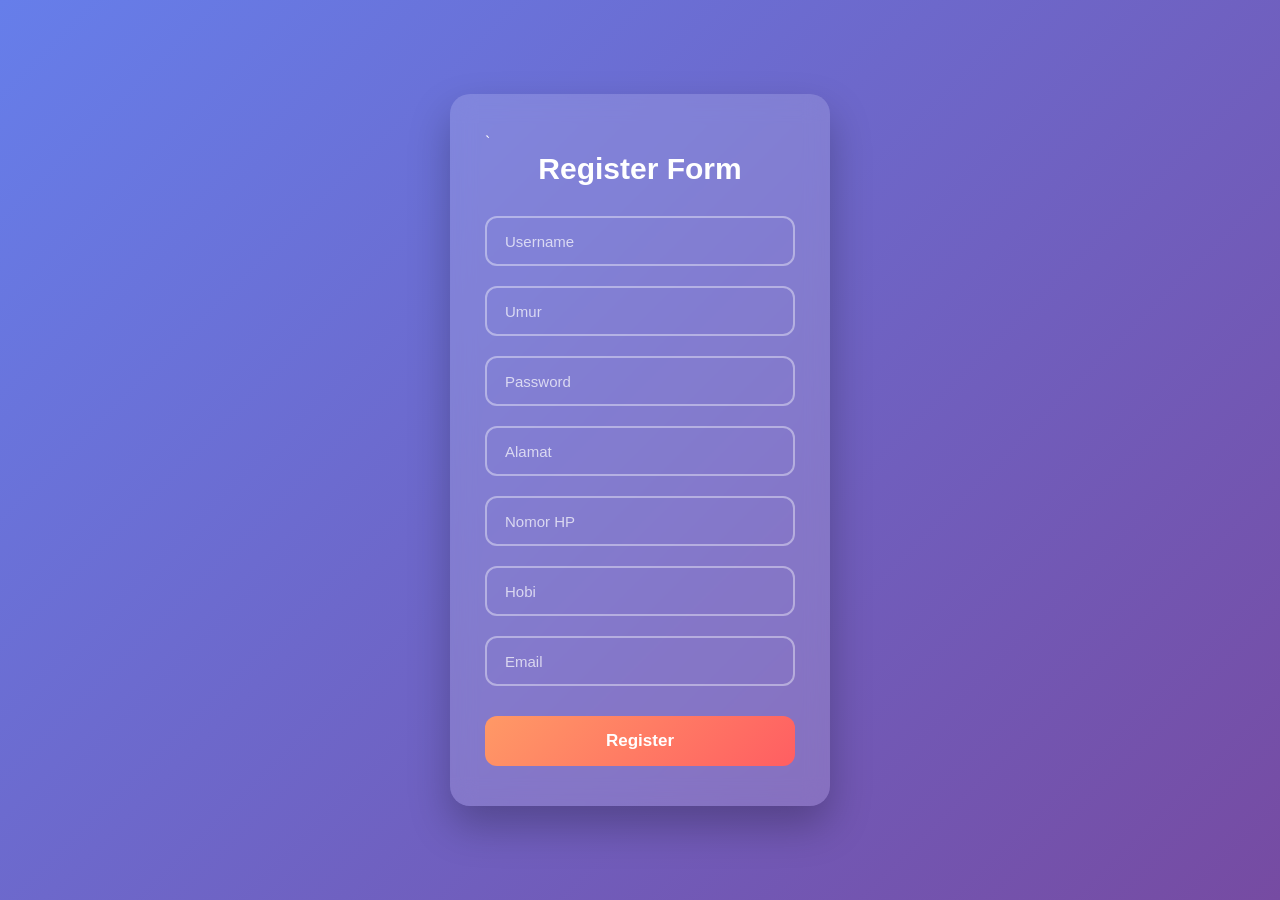
<file: index.html>
<!DOCTYPE html>
<html lang="en">
<head>
    <meta charset="UTF-8">
    <meta name="viewport" content="width=device-width, initial-scale=1.0">
    <title>Register</title>

    <link rel="stylesheet" href="desain index.css">
</head>
<body>

<div class="wrapper">`
    <form onsubmit="simpanData(event)">
        <h1>Register Form</h1>

        <div class="input-box">
            <input type="text" id="username" placeholder="Username" required>
        </div>

        <div class="input-box">
            <input type="number" id="umur" placeholder="Umur" required>
        </div>

        <div class="input-box">
            <input type="password" id="password" placeholder="Password" required>
        </div>

        <div class="input-box">
            <input type="text" id="alamat" placeholder="Alamat" required>
        </div>

        <div class="input-box">
            <input type="number" id="nohp" placeholder="Nomor HP" required>
        </div>

        <div class="input-box">
            <input type="text" id="hobi" placeholder="Hobi" required>
        </div>

        <div class="input-box">
            <input type="email" id="email" placeholder="Email" required>
        </div>

        <button type="submit" class="btn">Register</button>
    </form>
</div>

<script>
function simpanData(event) {
    event.preventDefault();

    localStorage.setItem("username", document.getElementById("username").value);
    localStorage.setItem("umur", document.getElementById("umur").value);
    localStorage.setItem("password", document.getElementById("password").value);
    localStorage.setItem("alamat", document.getElementById("alamat").value);
    localStorage.setItem("nohp", document.getElementById("nohp").value);
    localStorage.setItem("hobi", document.getElementById("hobi").value);
    localStorage.setItem("email", document.getElementById("email").value);

    window.location.href = "biodata.html";
}
</script>

</body>
</html>
</file>
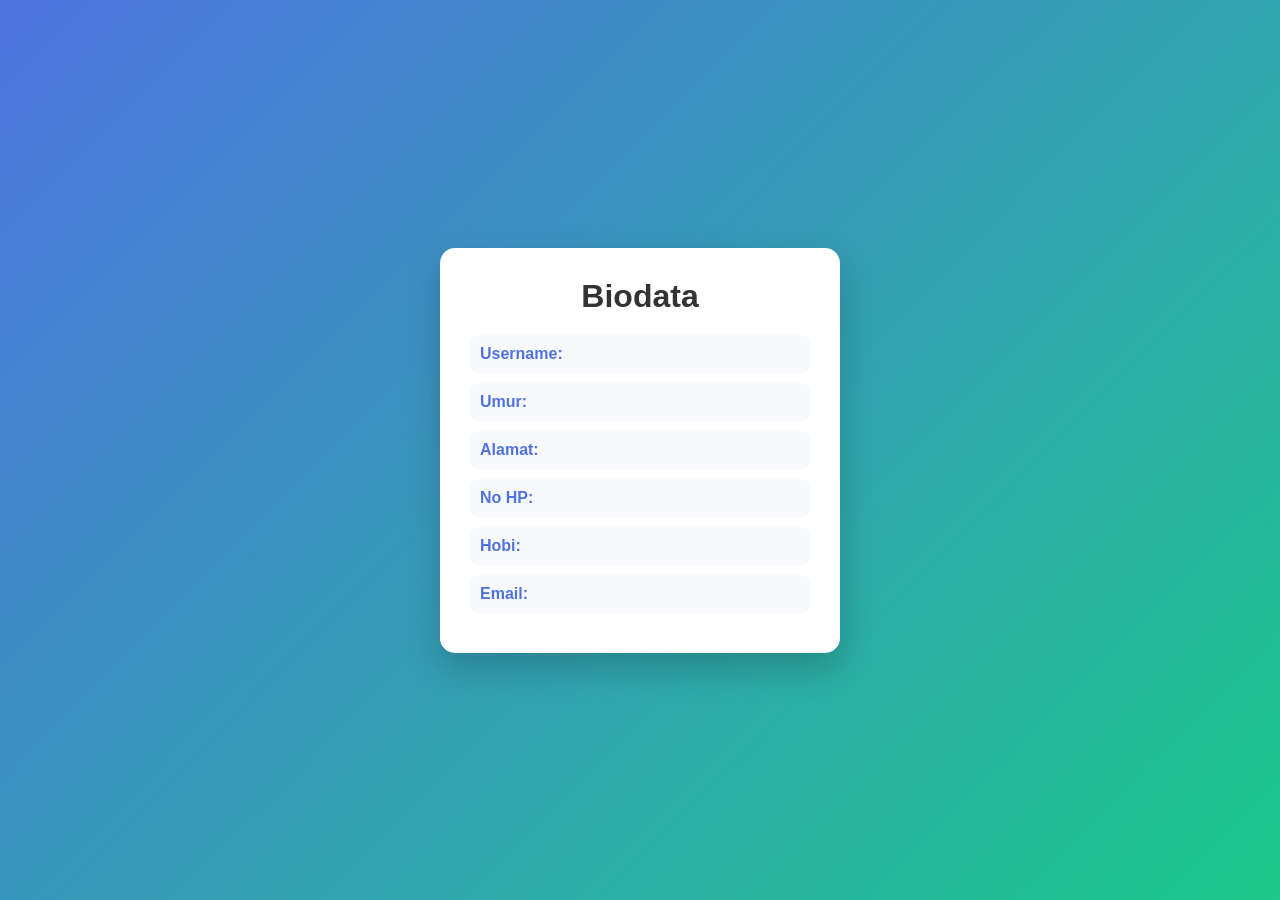
<file: biodata.html>
<!DOCTYPE html>
<html lang="en">
<head>
    <meta charset="UTF-8">
    <meta name="viewport" content="width=device-width, initial-scale=1.0">
    <title>Biodata</title>
    <link rel="stylesheet" href="desain biodata.css">
</head>
<body>

<div class="container">
    <h1>Biodata</h1>
    <p><b>Username:</b> <span id="username"></span></p>
    <p><b>Umur:</b> <span id="umur"></span></p>
    <p><b>Alamat:</b> <span id="alamat"></span></p>
    <p><b>No HP:</b> <span id="nohp"></span></p>
    <p><b>Hobi:</b> <span id="hobi"></span></p>
    <p><b>Email:</b> <span id="email"></span></p>
</div>

<script>
document.getElementById("username").textContent = localStorage.getItem("username");
document.getElementById("umur").textContent     = localStorage.getItem("umur");
document.getElementById("alamat").textContent   = localStorage.getItem("alamat");
document.getElementById("nohp").textContent     = localStorage.getItem("nohp");
document.getElementById("hobi").textContent     = localStorage.getItem("hobi");
document.getElementById("email").textContent    = localStorage.getItem("email");
</script>

</body>
</html>
</file>
<file: desain index.css>
/* ===== RESET ===== */
* {
    margin: 0;
    padding: 0;
    box-sizing: border-box;
    font-family: 'Poppins', sans-serif;
}

/* ===== BODY ===== */
body {
    min-height: 100vh;
    background: linear-gradient(135deg, #667eea, #764ba2);
    display: flex;
    justify-content: center;
    align-items: center;
}

/* ===== WRAPPER ===== */
.wrapper {
    width: 380px;
    padding: 40px 35px;
    background: rgba(255, 255, 255, 0.15);
    backdrop-filter: blur(12px);
    border-radius: 20px;
    box-shadow: 0 20px 40px rgba(0, 0, 0, 0.25);
    color: #fff;
    animation: fadeIn 0.8s ease-in-out;
}

/* ===== TITLE ===== */
.wrapper h1 {
    text-align: center;
    font-size: 30px;
    margin-bottom: 30px;
    font-weight: 600;
}

/* ===== INPUT BOX ===== */
.input-box {
    position: relative;
    width: 100%;
    margin-bottom: 20px;
}

.input-box input {
    width: 100%;
    height: 50px;
    background: transparent;
    border: 2px solid rgba(255, 255, 255, 0.4);
    border-radius: 12px;
    outline: none;
    padding: 0 18px;
    font-size: 15px;
    color: #fff;
    transition: 0.3s;
}

.input-box input::placeholder {
    color: rgba(255, 255, 255, 0.7);
}

.input-box input:focus {
    border-color: #fff;
    background: rgba(255, 255, 255, 0.15);
}

/* ===== BUTTON ===== */
.btn {
    width: 100%;
    height: 50px;
    border: none;
    border-radius: 12px;
    background: linear-gradient(135deg, #ff9966, #ff5e62);
    color: #fff;
    font-size: 17px;
    font-weight: 600;
    cursor: pointer;
    transition: 0.4s;
    margin-top: 10px;
}

.btn a {
    text-decoration: none;
    color: #fff;
    display: block;
    width: 100%;
    height: 100%;
    line-height: 50px;
}

.btn:hover {
    transform: translateY(-3px);
    box-shadow: 0 10px 25px rgba(0, 0, 0, 0.35);
}

/* ===== ANIMATION ===== */
@keyframes fadeIn {
    from {
        opacity: 0;
        transform: translateY(30px);
    }
    to {
        opacity: 1;
        transform: translateY(0);
    }
}

/* ===== RESPONSIVE ===== */
@media (max-width: 450px) {
    .wrapper {
        width: 90%;
        padding: 30px 25px;
    }

    .wrapper h1 {
        font-size: 26px;
    }
}
</file>
<file: desain biodata.css>
/* Reset */
* {
    margin: 0;
    padding: 0;
    box-sizing: border-box;
    font-family: 'Segoe UI', sans-serif;
}

/* Background */
body {
    height: 100vh;
    display: flex;
    justify-content: center;
    align-items: center;
    background: linear-gradient(135deg, #4e73df, #1cc88a);
}

/* Card Container */
.container {
    width: 400px;
    background: #ffffff;
    padding: 30px;
    border-radius: 15px;
    box-shadow: 0 15px 35px rgba(0, 0, 0, 0.2);
    animation: fadeIn 0.8s ease-in-out;
}

/* Judul */
.container h1 {
    text-align: center;
    margin-bottom: 20px;
    color: #333;
}

/* Biodata List */
.container p {
    font-size: 16px;
    margin: 10px 0;
    padding: 10px;
    background: #f8f9fc;
    border-radius: 8px;
    display: flex;
    justify-content: space-between;
}

/* Label */
.container p b {
    color: #4e73df;
}

/* Hover effect */
.container p:hover {
    background: #e2e6f5;
    transition: 0.3s;
}

/* Animasi */
@keyframes fadeIn {
    from {
        opacity: 0;
        transform: translateY(20px);
    }
    to {
        opacity: 1;
        transform: translateY(0);
    }
}
</file>
